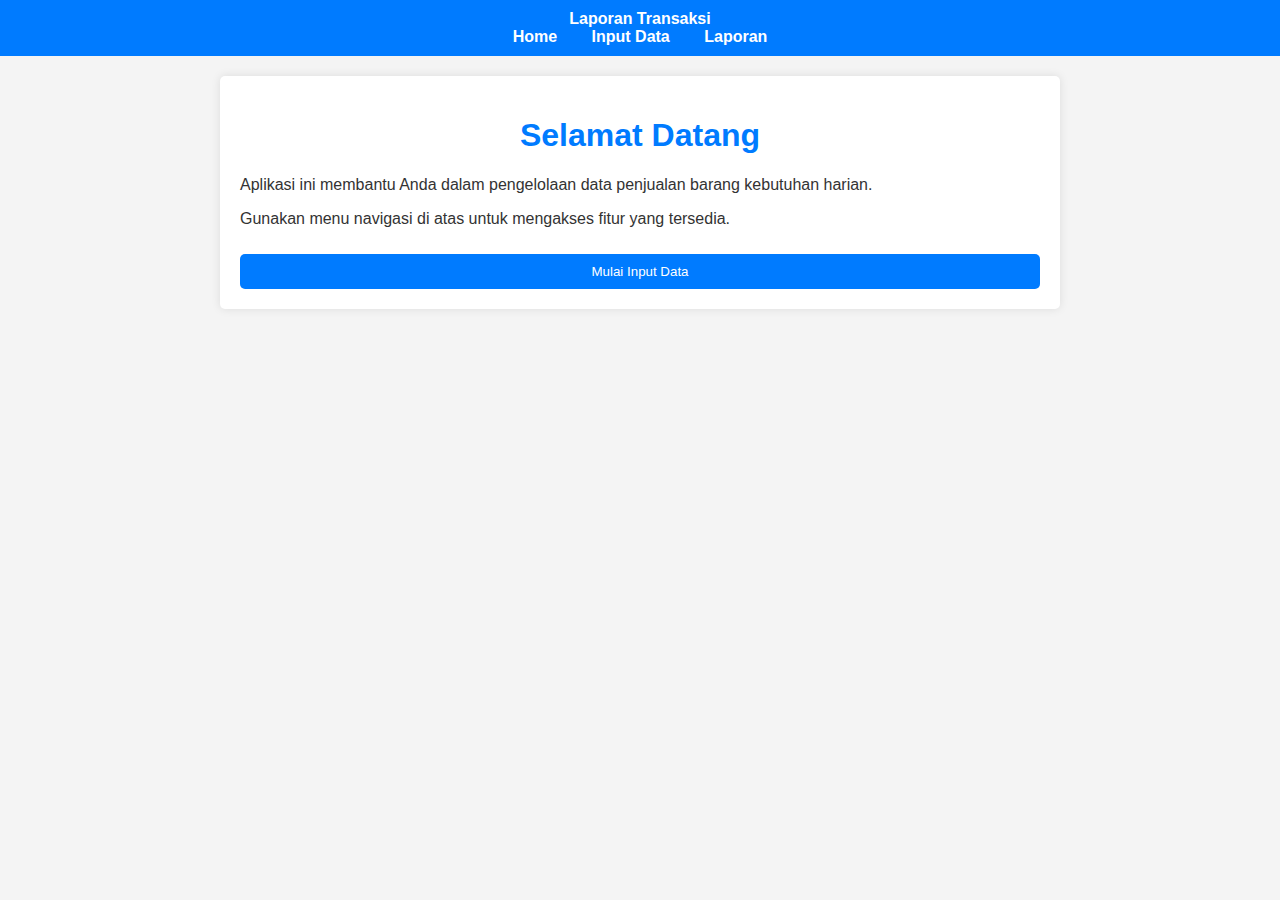
<file: index.html>
<!DOCTYPE html>
<html lang="id">
<head>
    <meta charset="UTF-8">
    <meta name="viewport" content="width=device-width, initial-scale=1.0">
    <title>Home</title>
    <link rel="stylesheet" href="styles.css">
</head>
<body>
    <nav>
        <div class="nav-container">
            <a href="index.html" class="logo" > Laporan Transaksi <br></a>
            
            <div class="nav-links">
                <a href="index.html">Home</a>
                <a href="input.html">Input Data</a>
                <a href="laporan.html">Laporan</a>
            </div>
        </div>
    </nav>
    
    <div class="container">
        <h1> <center> Selamat Datang </center></h1>
        <p>Aplikasi ini membantu Anda dalam pengelolaan data penjualan barang kebutuhan harian.</p>
        <p>Gunakan menu navigasi di atas untuk mengakses fitur yang tersedia.</p>
        <button onclick="location.href='input.html'" class="cta-button">Mulai Input Data</button>
    </div>
</body>
</html>
</file>
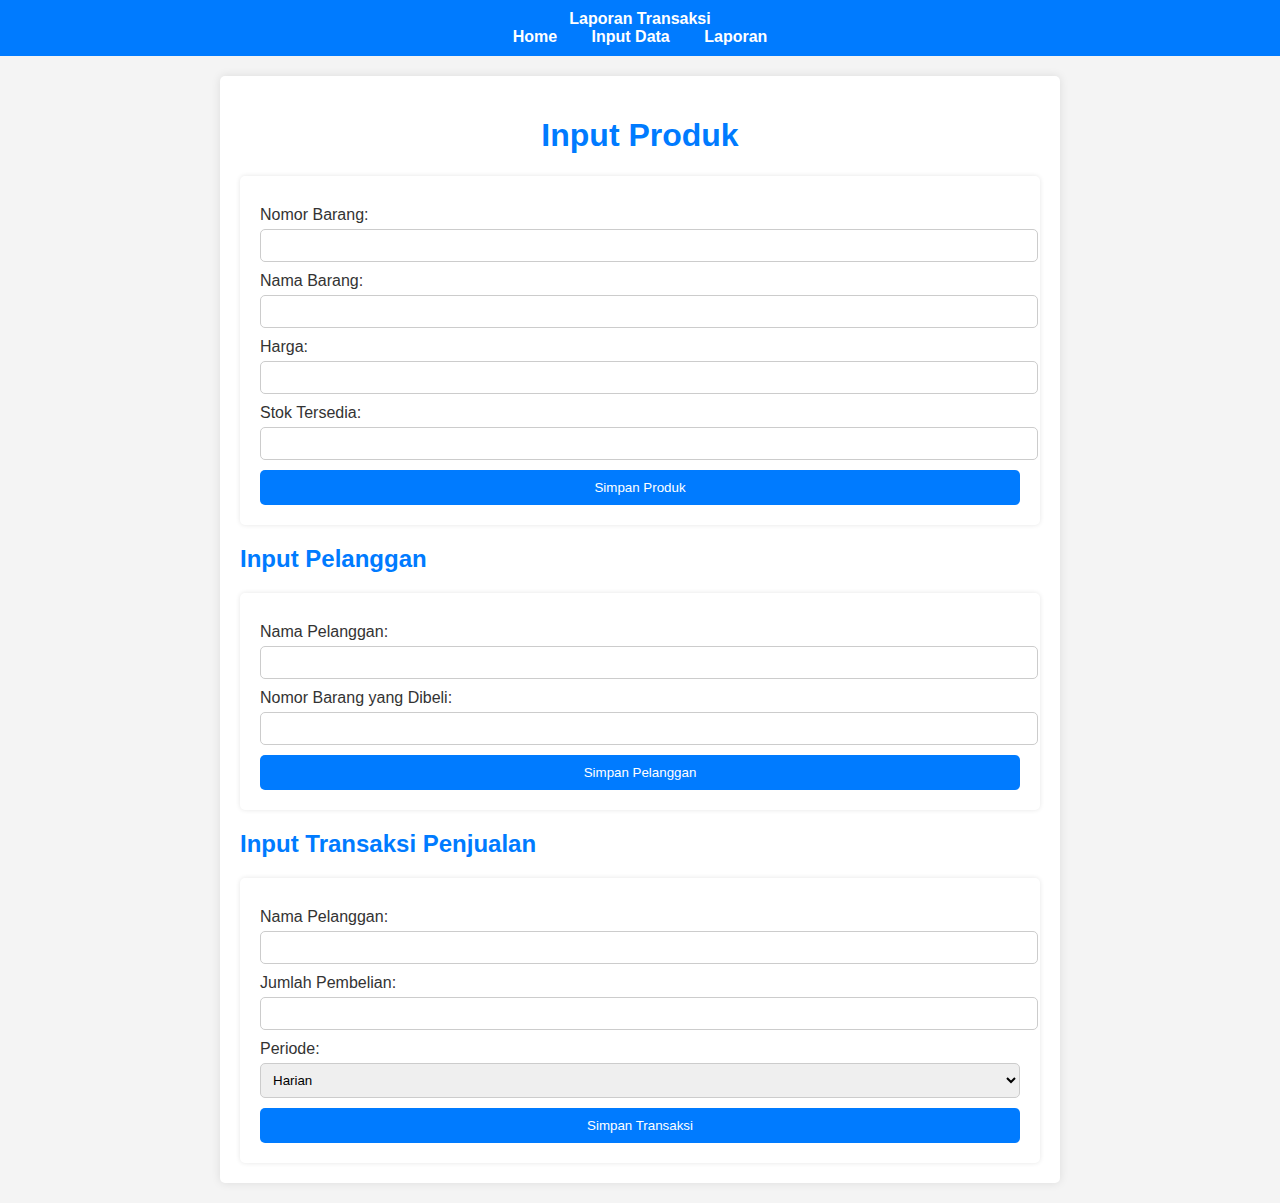
<file: input.html>
<!DOCTYPE html>
<html lang="id">
<head>
    <meta charset="UTF-8">
    <meta name="viewport" content="width=device-width, initial-scale=1.0">
    <title>Input Data - Toko Kelontong</title>
    <link rel="stylesheet" href="styles.css">
</head>
<body>
    <nav>
        <div class="nav-container">
            <a href="index.html" class="logo">Laporan Transaksi</a>
            <div class="nav-links">
                <a href="index.html">Home</a>
                <a href="input.html">Input Data</a>
                <a href="laporan.html">Laporan</a>
            </div>
        </div>
    </nav>
    
    <div class="container">    
        <center><h1>Input Produk</h1></center>
        <form id="formProduk">
            <label>Nomor Barang: <input type="text" id="nomorBarang" required></label>
            <label>Nama Barang: <input type="text" id="namaBarang" required></label>
            <label>Harga: <input type="number" id="harga" required></label>
            <label>Stok Tersedia: <input type="number" id="stok" required></label>
            <button type="button" onclick="simpanProduk()" class="cta-button">Simpan Produk</button>
        </form>
        
        <h2>Input Pelanggan</h2>
        <form id="formPelanggan">
            <label>Nama Pelanggan: <input type="text" id="namaPelanggan" required></label>
            <label>Nomor Barang yang Dibeli: <input type="text" id="nomorBarangPelanggan" required></label>
            <button type="button" onclick="simpanPelanggan()" class="cta-button">Simpan Pelanggan</button>
        </form>
        
        <h2>Input Transaksi Penjualan</h2>
        <form id="formTransaksi">
            <label>Nama Pelanggan: <input type="text" id="namaPelangganTransaksi" required></label>
            <label>Jumlah Pembelian: <input type="number" id="jumlahPembelian" required></label>
            <label>Periode:
                <select id="periode">
                    <option value="harian">Harian</option>
                    <option value="bulanan">Bulanan</option>
                    <option value="tahunan">Tahunan</option>
                </select>
            </label>
            <button type="button" onclick="simpanTransaksi()" class="cta-button">Simpan Transaksi</button>
        </form>
    </div>
    
    <script>
        function simpanProduk() {
            let produk = JSON.parse(localStorage.getItem('produk')) || [];
            let data = {
                nomor: document.getElementById('nomorBarang').value,
                nama: document.getElementById('namaBarang').value,
                harga: document.getElementById('harga').value,
                stok: document.getElementById('stok').value
            };
            produk.push(data);
            localStorage.setItem('produk', JSON.stringify(produk));
            alert('Produk berhasil disimpan!');
            document.getElementById('formProduk').reset();
        }

        function simpanPelanggan() {
            let pelanggan = JSON.parse(localStorage.getItem('pelanggan')) || [];
            let nomorBarang = document.getElementById('nomorBarangPelanggan').value;
            let produk = JSON.parse(localStorage.getItem('produk')) || [];
            let namaBarang = produk.find(p => p.nomor === nomorBarang)?.nama || 'Tidak ditemukan';
            
            let data = {
                nama: document.getElementById('namaPelanggan').value,
                nomorBarang,
                namaBarang
            };
            pelanggan.push(data);
            localStorage.setItem('pelanggan', JSON.stringify(pelanggan));
            alert('Pelanggan berhasil disimpan!');
            document.getElementById('formPelanggan').reset();
        }

        function simpanTransaksi() {
            let transaksi = JSON.parse(localStorage.getItem('transaksi')) || [];
            let data = {
                pelanggan: document.getElementById('namaPelangganTransaksi').value,
                jumlah: document.getElementById('jumlahPembelian').value,
                periode: document.getElementById('periode').value
            };
            transaksi.push(data);
            localStorage.setItem('transaksi', JSON.stringify(transaksi));
            alert('Transaksi berhasil disimpan!');
            document.getElementById('formTransaksi').reset();
        }
    </script>
</body>
</html>
</file>
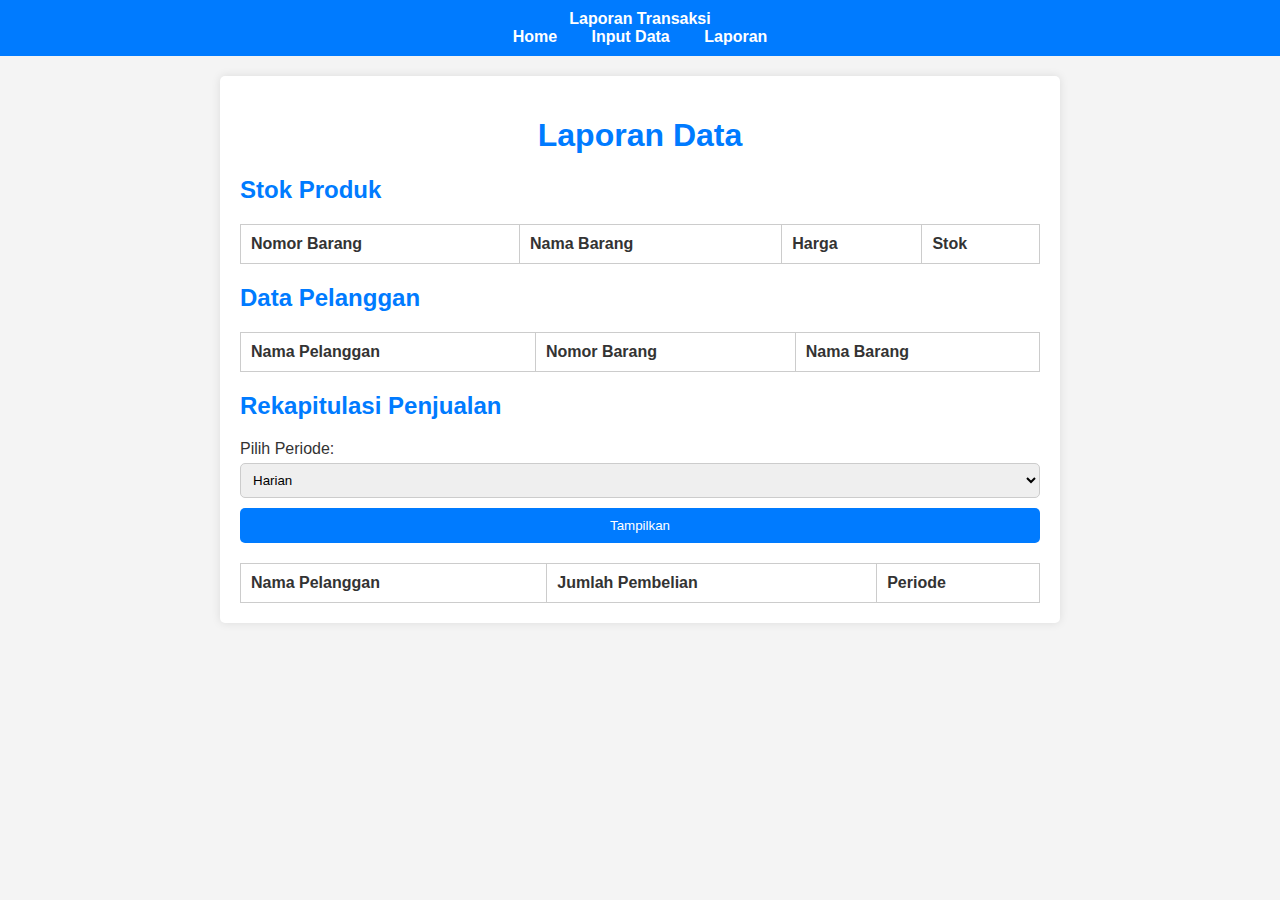
<file: laporan.html>
<!DOCTYPE html>
<html lang="id">
<head>
    <meta charset="UTF-8">
    <meta name="viewport" content="width=device-width, initial-scale=1.0">
    <title>Laporan - Toko Kelontong</title>
    <link rel="stylesheet" href="styles.css">
</head>
<body>
    <nav>
        <div class="nav-container">
            <a href="index.html" class="logo">Laporan Transaksi</a>
            <div class="nav-links">
                <a href="index.html">Home</a>
                <a href="input.html">Input Data</a>
                <a href="laporan.html">Laporan</a>
            </div>
        </div>
    </nav>
    
    <div class="container">
    <center><h1>Laporan Data</h1></center>
        
        <!-- Laporan Stok Produk -->
        <h2>Stok Produk</h2>
        <table border="1">
            <thead>
                <tr>
                    <th>Nomor Barang</th>
                    <th>Nama Barang</th>
                    <th>Harga</th>
                    <th>Stok</th>
                </tr>
            </thead>
            <tbody id="stokProduk"></tbody>
        </table>
        
        <!-- Laporan Data Pelanggan -->
        <h2>Data Pelanggan</h2>
        <table border="1">
            <thead>
                <tr>
                    <th>Nama Pelanggan</th>
                    <th>Nomor Barang</th>
                    <th>Nama Barang</th>
                </tr>
            </thead>
            <tbody id="dataPelanggan"></tbody>
        </table>
        
        <!-- Rekapitulasi Penjualan -->
        <h2>Rekapitulasi Penjualan</h2>
        <label>Pilih Periode:
            <select id="periodeRekap">
                <option value="harian">Harian</option>
                <option value="bulanan">Bulanan</option>
                <option value="tahunan">Tahunan</option>
            </select>
        </label>
        <button onclick="tampilkanRekapitulasi()">Tampilkan</button>
        <table border="1">
            <thead>
                <tr>
                    <th>Nama Pelanggan</th>
                    <th>Jumlah Pembelian</th>
                    <th>Periode</th>
                </tr>
            </thead>
            <tbody id="rekapitulasi"></tbody>
        </table>
    </div>
    
    <script>
        function tampilkanStokProduk() {
            let produk = JSON.parse(localStorage.getItem('produk')) || [];
            let tbody = document.getElementById('stokProduk');
            tbody.innerHTML = '';
            produk.forEach(p => {
                tbody.innerHTML += `<tr>
                    <td>${p.nomor}</td>
                    <td>${p.nama}</td>
                    <td>${p.harga}</td>
                    <td>${p.stok}</td>
                </tr>`;
            });
        }

        function tampilkanDataPelanggan() {
            let pelanggan = JSON.parse(localStorage.getItem('pelanggan')) || [];
            let tbody = document.getElementById('dataPelanggan');
            tbody.innerHTML = '';
            pelanggan.forEach(p => {
                tbody.innerHTML += `<tr>
                    <td>${p.nama}</td>
                    <td>${p.nomorBarang}</td>
                    <td>${p.namaBarang}</td>
                </tr>`;
            });
        }

        function tampilkanRekapitulasi() {
            let transaksi = JSON.parse(localStorage.getItem('transaksi')) || [];
            let periodeDipilih = document.getElementById('periodeRekap').value;
            let tbody = document.getElementById('rekapitulasi');
            tbody.innerHTML = '';
            transaksi.filter(t => t.periode === periodeDipilih).forEach(t => {
                tbody.innerHTML += `<tr>
                    <td>${t.pelanggan}</td>
                    <td>${t.jumlah}</td>
                    <td>${t.periode}</td>
                </tr>`;
            });
        }

        window.onload = function() {
            tampilkanStokProduk();
            tampilkanDataPelanggan();
        }
    </script>
</body>
</html>
</file>
<file: styles.css>
/* CSS untuk seluruh halaman */
body {
    font-family: Arial, sans-serif;
    margin: 0;
    padding: 0;
    background-color: #f4f4f4;
    color: #333;
}

nav {
    background-color: #007bff;
    padding: 10px;
    text-align: center;
}

nav a {
    color: white;
    text-decoration: none;
    margin: 0 15px;
    font-weight: bold;
}

.container {
    max-width: 800px;
    margin: 20px auto;
    background: white;
    padding: 20px;
    box-shadow: 0 0 10px rgba(0, 0, 0, 0.1);
    border-radius: 5px;
}

h1, h2 {
    color: #007bff;
}

form {
    background: white;
    padding: 20px;
    margin-top: 10px;
    box-shadow: 0 0 5px rgba(0, 0, 0, 0.1);
    border-radius: 5px;
}

label {
    display: block;
    margin-top: 10px;
}

input, select {
    width: 100%;
    padding: 8px;
    margin-top: 5px;
    border: 1px solid #ccc;
    border-radius: 5px;
}

button {
    background: #007bff;
    color: white;
    border: none;
    padding: 10px;
    margin-top: 10px;
    width: 100%;
    cursor: pointer;
    border-radius: 5px;
}

button:hover {
    background: #0056b3;
}

table {
    width: 100%;
    border-collapse: collapse;
    margin-top: 20px;
    background: white;
}

table, th, td {
    border: 1px solid #ccc;
}

th, td {
    padding: 10px;
    text-align: left;
}
</file>
